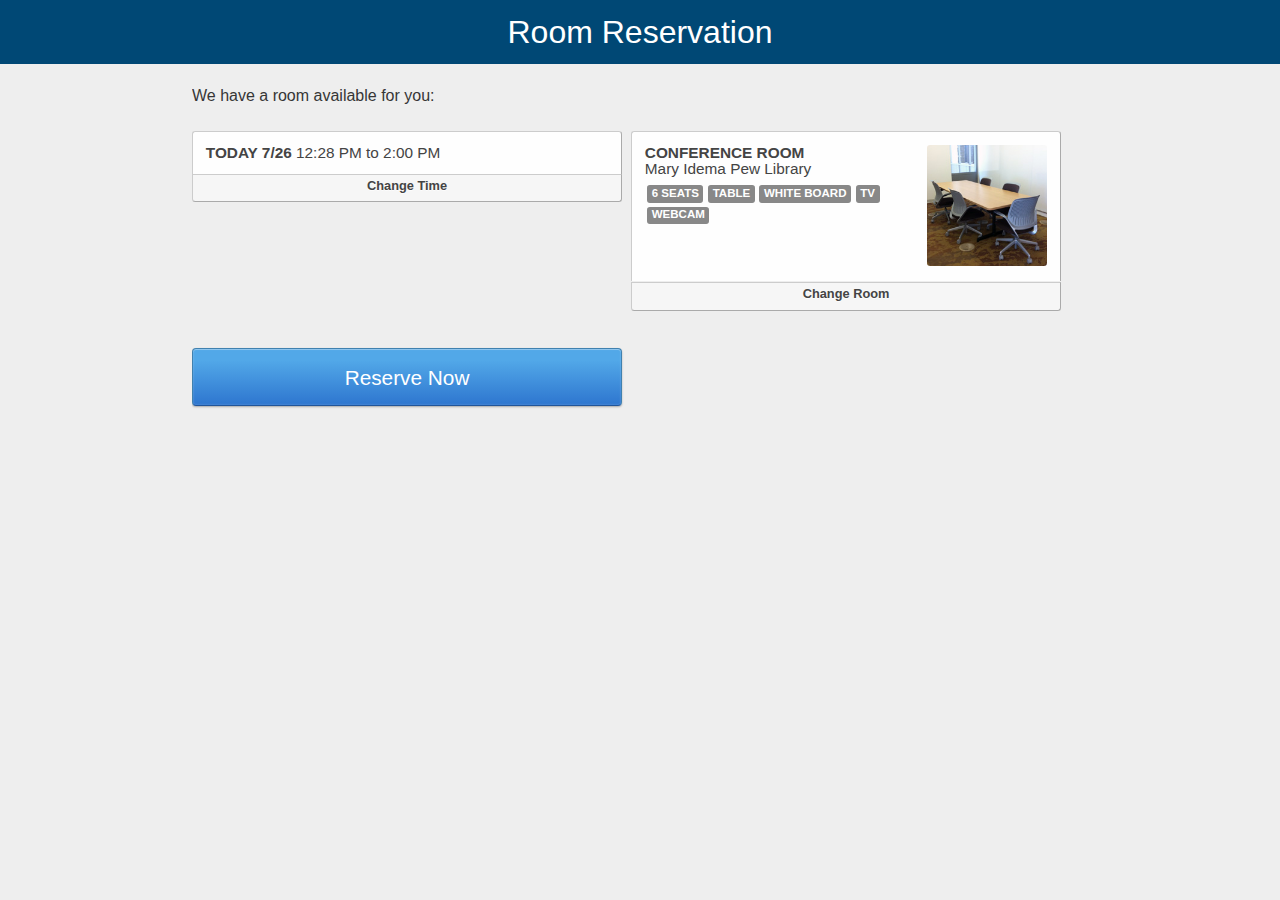
<file: index.html>
<!DOCTYPE html>
<html lang="en">

<head>

	<title>GVSU Room Reservation</title>

	<link rel="stylesheet" type="text/css" href="resources/css/reset.css"/>
	<link rel="stylesheet" type="text/css" href="resources/css/libui.css"/>
	<link rel="stylesheet" type="text/css" href="http://gvsu.edu/cms3/assets/741ECAAE-BD54-A816-71DAF591D1D7955C/libui.css" />
	<link rel="stylesheet" type="text/css" href="resources/css/styles.css"/>

	<meta name="viewport" content="width=device-width, initial-scale=1">

</head>


<body>

	<div class="header-wrapper">
		<a href="index.html" class="title"><h3>Room Reservation</h3></a>
	</div>


	<div class="wrapper">

	<div class="line">

		<div class = "left span2 space">

			<span id="memo">We have a room available for you:</span>

		</div>

	</div>


	<div class="line">

		<div class = "left span2 block-item">

			<a class="space" href="when.html" alt="Find a Room" id="when">

				<div class="item-top">

					<!--<span class="where-title">Today</span>-->
					<span class="where-text" id="miniclock"> 2:00 PM to 4:00 PM</span>

				</div>

				<div class="item-bottom-grey">

					<span>Change Time</span>

				</div>
			</a>

		</div>


		<div class = "left span2 block-item">

			<a class="space" href="buildings.html" alt="Find a Room">

				<div class="item-top">

					<div class="deets">
						<span class="where-title" id="room">Study Room</span>
						<br>
						<span class="where-text" id="building">Mary Idema Pew Library</span>
						<br>

						<!--div style="margin: .5em 0">
							<span class="room-text">Six chairs around a conference table.</span>
						</div-->

						<div id="tags">
						</div>

					</div>

					<div class="deets-img" id="image">
					</div>

				</div>


				<div class="item-bottom-grey" style="position: relative; top: -2px;">

					<span>Change Room</span>

				</div>

			</a>

		</div>

		<!--
		<div class = "left span2 space">

			<span class="micro">Not what you're looking for?: <a href="#">Search rooms available at any time</a></span>

		</div>
		-->

		<div class = "left span2">

			<input class="lib-button button space" name="post" type="button" value="Reserve Now" onclick="location.href='login.html';" />

		</div>

	</div>


</div>
</body>
<script src="http://ajax.googleapis.com/ajax/libs/jquery/1.10.1/jquery.min.js"></script>
<script type="text/javascript">


$(document).ready(function() {


	// When ready...
	window.addEventListener("load",function() {
		// Set a timeout...
		setTimeout(function(){
		// Hide the address bar!
		window.scrollTo(0, 1);
		}, 0);
	});


	function getUrlVars() {
	    var vars = {};
	    var parts = window.location.href.replace(/[?&]+([^=&]+)=([^&]*)/gi, function(m,key,value) {
	        vars[key] = value;
	    });
	    return vars;
	}


	if (typeof getUrlVars()["room"] != "undefined") {

		//alert("room defined");

		// set where variables
		var room = getUrlVars()["room"]
		var building = getUrlVars()["building"];
		var image = getUrlVars()["image"];
		var tags = getUrlVars()["tags"];

	} else {

		//alert("room undefined");

		// load default room
		var room = "Conference%20Room";
		var building = "Mary%20Idema%20Pew%20Library";
		var image = "study_room";
		var tags = "6%20seats,table,white%20board,tv,webcam";
		
	}


	// replace %20 with a space
	room = room.split('%20').join(' ');
	building = building.split('%20').join(' ');
	image = image.split('%20').join(' ');

	tags = tags.split('%20').join(' ');

	var tagList = tags.split(",");

	//alert(room +" "+ building +""+ image +""+ tags);

	$('#room').text(room);
	$('#building').text(building);

	$('#image').html("<img src='resources/img/" + image + ".jpg' alt='Room Photo' class='room-photo'/>");

	// generate tags
	var arrayLength = tagList.length;

	for (i=0; i<arrayLength; i++) {
	    $('<span class="tag"/>').text(tagList[i]).appendTo('#tags');
	}

	if (getUrlVars()["update"] == "true") {

		var date = parseInt(getUrlVars()["date"]);
	    var month = parseInt(getUrlVars()["month"]);
	    var day = parseInt(getUrlVars()["day"]);
	    var hours = parseInt(getUrlVars()["hours"]);
	    var minutes = parseInt(getUrlVars()["minutes"]);

	    $('#memo').text("Your selected room:");
	    
	} else {

		var time = new Date();
	    var date = time.getUTCDate();
	    var month = parseInt(time.getMonth() + 1);
	    var day = time.getDay();
	    var hours = time.getHours();
	    var minutes = time.getMinutes();

	}

    $('#when').attr("href","when.html?room=" + room + "&building=" + building + "&tags=" + tags + "&image=" + image + "&date=" + date + "&month=" + month + "&day=" + day + "&hours=" + hours + "&minutes=" + minutes);


    var cancel = hours + 2;
    if (cancel > 12) {
    	cancel = cancel - 12;
    	var cancelampm = "PM";
    } else {
    	var cancelampm = "AM"
    }

    minutes=((minutes < 10) ? "0" : "") + minutes;
    ampm = (hours >= 12) ? "PM" : "AM";
    hours=(hours > 12) ? hours-12 : hours;
    hours=(hours == 0) ? 12 : hours;


    //if ((minutes > 30) && (minutes < 50)) {
    //	var cancelMin = "30";
    //} else {
    	var cancelMin = "00";
    //}


    var todayTime = new Date();
    var todayDay = todayTime.getDay();
    var todayDate = todayTime.getUTCDate();

    var dayText = "day";

    if (day > 7) {
    	day = day - 7;
    }

    if (day == todayDay && date == todayDate) {
    	dayText = "Today";
    } else if (day == 1) {
    	dayText = "Mon";
    } else if (day == 2) {
    	dayText = "Tue";
    } else if (day == 3) {
    	dayText = "Wed";
    } else if (day == 4) {
    	dayText = "Thu";
    } else if (day == 5) {
    	dayText = "Fri";
    } else if (day == 6) {
    	dayText = "Sat";
    } else if (day == 7) {
    	dayText = "Sun";
    }

    var clock = "<span class='where-title' style='font-size: 1em;'>" + dayText + " " + month + "/" + date + "</span> " + hours + ":" + minutes + " " + ampm + " to " + cancel + ":" + cancelMin + " " + cancelampm;

    if(clock != document.getElementById('miniclock').innerHTML) document.getElementById('miniclock').innerHTML = clock;

});



</script>


</html>
</file>
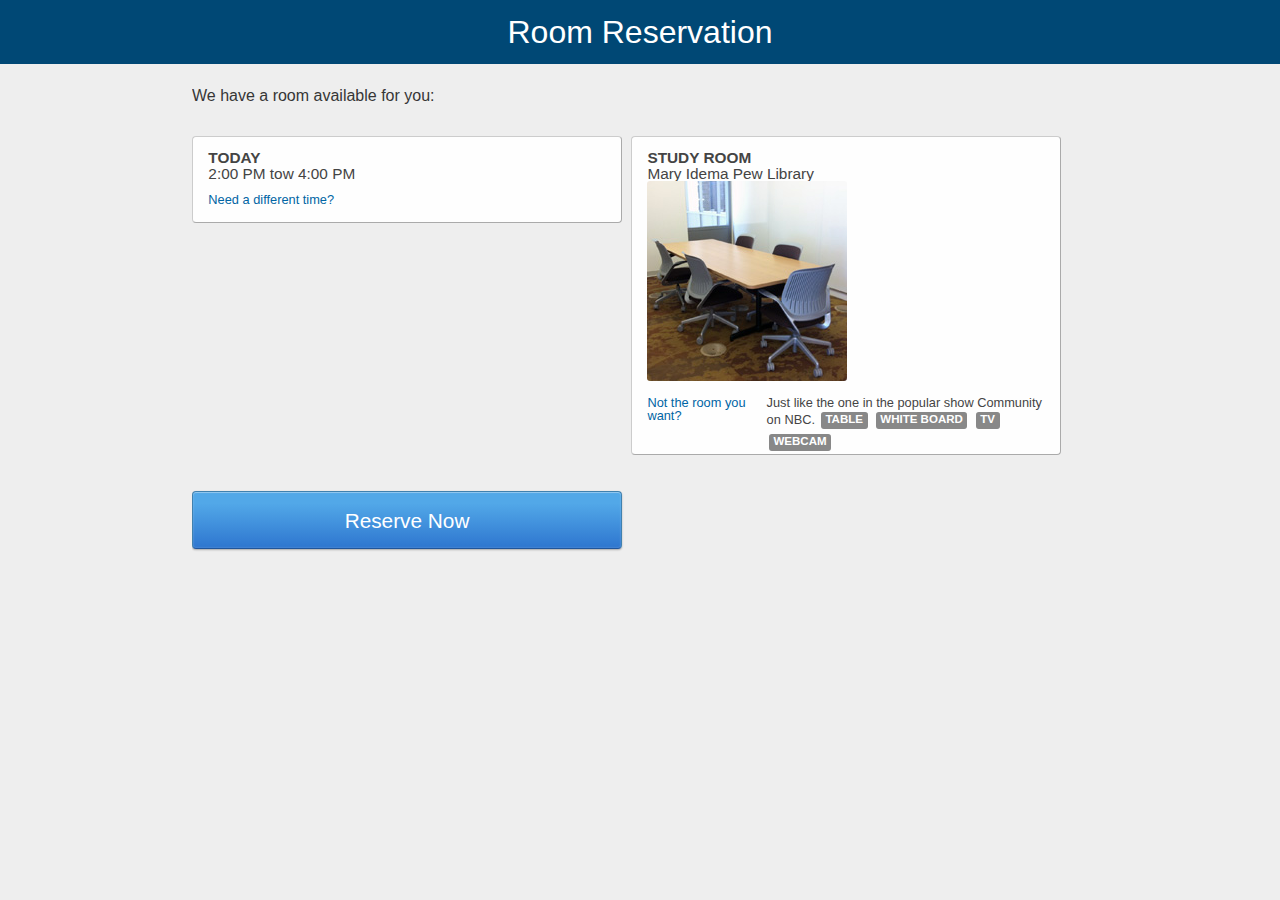
<file: alt.html>
<!DOCTYPE html>
<html lang="en">

<head>

	<title>GVSU Room Reservation</title>

	<link rel="stylesheet" type="text/css" href="resources/css/reset.css"/>
	<link rel="stylesheet" type="text/css" href="resources/css/libui.css"/>
	<link rel="stylesheet" type="text/css" href="http://gvsu.edu/cms3/assets/741ECAAE-BD54-A816-71DAF591D1D7955C/libui.css" />
	<link rel="stylesheet" type="text/css" href="resources/css/styles.css"/>

	<meta name="viewport" content="width=device-width, initial-scale=1">

</head>


<body>

	<div class="header-wrapper">
		<a href="index.html" class="title"><h3>Room Reservation</h3></a>
	</div>


	<div class="wrapper">


	<div class="line">

		<div class = "left span2 space">

			<span>We have a room available for you:</span>

		</div>

	</div>


	<div class="line">

		<div class = "left span2">

			<a class="box-grey space item-hover" href="when.html" alt="Find a Room">

				<div class="block">

					<span class="where-title">Today</span>
					<br>
					<span class="where-text">2:00 PM tow 4:00 PM</span>

					<div class="micro-blue">
						<span>Need a different time?</span>
					</div>

				</div>

			</a>

		</div>


		<div class = "left span2">

			<a class="box-grey space item-hover" href="buildings.html" alt="Find a Room">

				<div class="block">

					<div class="room-block">

						<span class="where-title">Study Room</span>
						<br>
						<span class="where-text">Mary Idema Pew Library</span>
						<br>


						<img src="resources/img/study_room.jpg" alt="Room Photo" class="room-photo"/>

						<div class="room-details">
							<span class="room-text">Just like the one in the popular show Community on NBC.</span>

							<span class = "tag">Table</span>
							<span class = "tag">White Board</span>
							<span class = "tag">TV</span>
							<span class = "tag">Webcam</span>


						</div>

					</div>

					<div class="micro-blue">
						<span>Not the room you want?</span>

					</div>

				</div>

			</a>

		</div>


		<div class = "left span2">

			<input class="lib-button button space" name="post" type="submit" value="Reserve Now" />

		</div>

	</div>


</div>
</body>

 <script type="text/javascript">

// When ready...
    window.addEventListener("load",function() {
      // Set a timeout...
      setTimeout(function(){
        // Hide the address bar!
        window.scrollTo(0, 1);
      }, 0);
    });

</script>


</html>
</file>
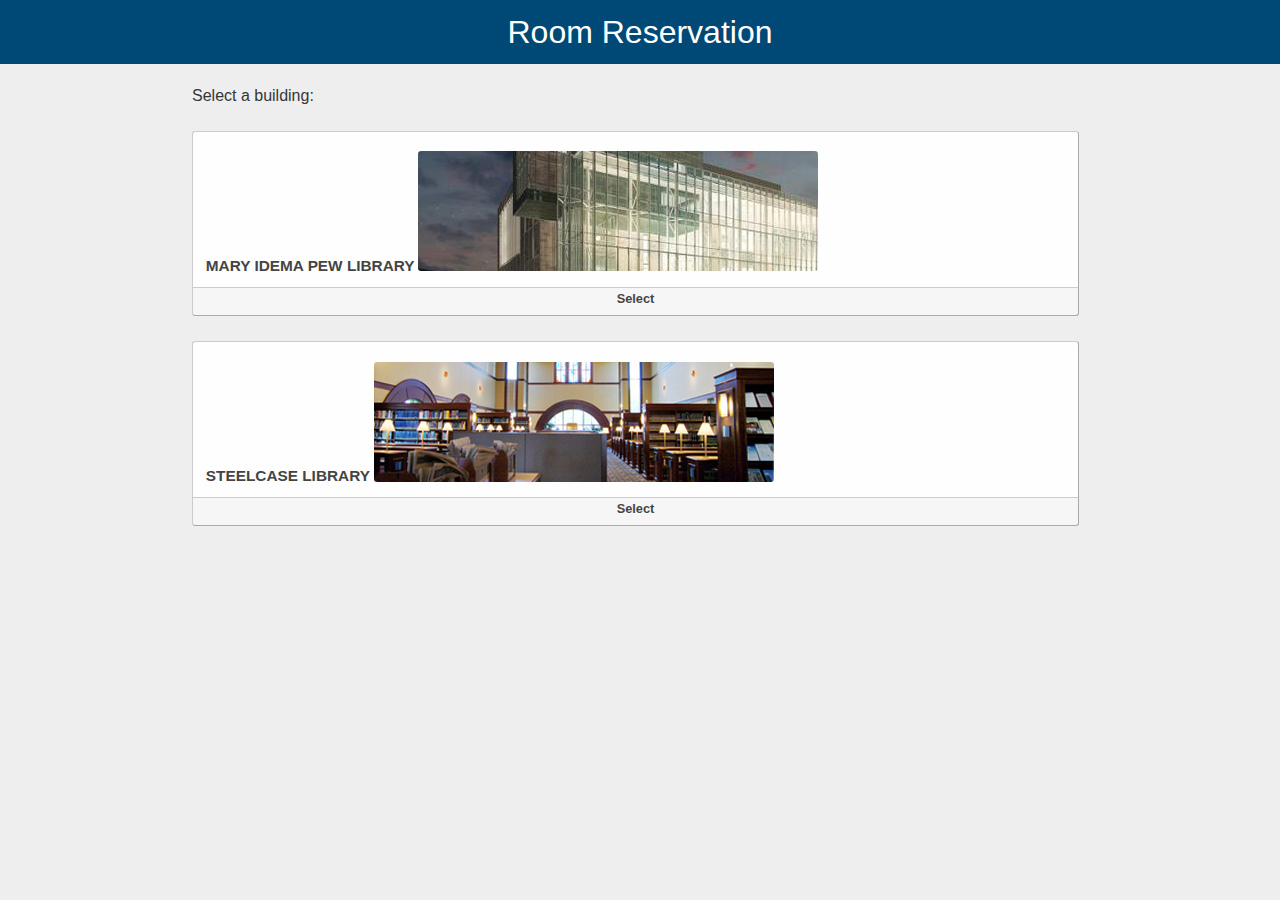
<file: buildings.html>
<!DOCTYPE html>
<html lang="en">

<head>

	<title>GVSU Room Reservation</title>

	<link rel="stylesheet" type="text/css" href="resources/css/reset.css"/>
	<link rel="stylesheet" type="text/css" href="resources/css/libui.css"/>

	<link rel="stylesheet" type="text/css" href="http://gvsu.edu/cms3/assets/741ECAAE-BD54-A816-71DAF591D1D7955C/libui.css" />
	<link rel="stylesheet" type="text/css" href="resources/css/styles.css"/>

	<meta name="viewport" content="width=device-width, initial-scale=1">

</head>


<body>

	<div class="header-wrapper">
		<a href="index.html" class="title"><h3>Room Reservation</h3></a>
	</div>


<div class="wrapper">

	<div class="line">

		<div class = "left span2 space">

			<span>Select a building:</span>

		</div>

	</div>

	<div class="line">

		<div class="left span2 building">

			<a href="rooms.html">

				<div class = "item-top">

					<label class="building-title">Mary Idema Pew Library</label>

					<img class="building-image smooth-edges" src="resources/img/maryi.jpg" alt="Mary Idema Pew Library"/>

				</div>

				<div class="item-bottom-grey">

					<span>Select</span>

				</div>

			</a>

		</div>


		<div class="left span2 building"> 

			<a href="index.html?room=Study%20Room&building=Steelcase%20Library&tags=8%20seats,white%20board,table&image=steelcase_room">

				<div class = "item-top">

					<label class="building-title">Steelcase Library</label>

					<img class = "building-image smooth-edges" src="resources/img/steelcase.jpg" alt="Mary Idema Pew Library"/>

				</div>

				<div class="item-bottom-grey">

					<span>Select</span>

				</div>

			</a>

		</div>

		<!--
		<div class = "left span2 item box-grey">

			<label>Kirkhof Center</label>
			
			<div class="image">
				<a href="rooms.html">
				<img class = "building" src="resources/img/kc.jpg" alt="Kirkhof Center"/>
				</a>
			</div>

		</div>

		<div class = "left span2 item box-grey">

			<label>Mackinaw Hall</label>
			
			<div class="image">
				<a href="rooms.html">
				<img class = "building"src="resources/img/mackinaw.jpg" alt="Mackinaw Hall"/>
				</a>
			</div>

		</div>
		-->

		</div>

</div>
</body>

<script type="text/javascript">

	// When ready...
    window.addEventListener("load",function() {
      // Set a timeout...
      setTimeout(function(){
        // Hide the address bar!
        window.scrollTo(0, 1);
      }, 0);
    });

</script>

</html>
</file>
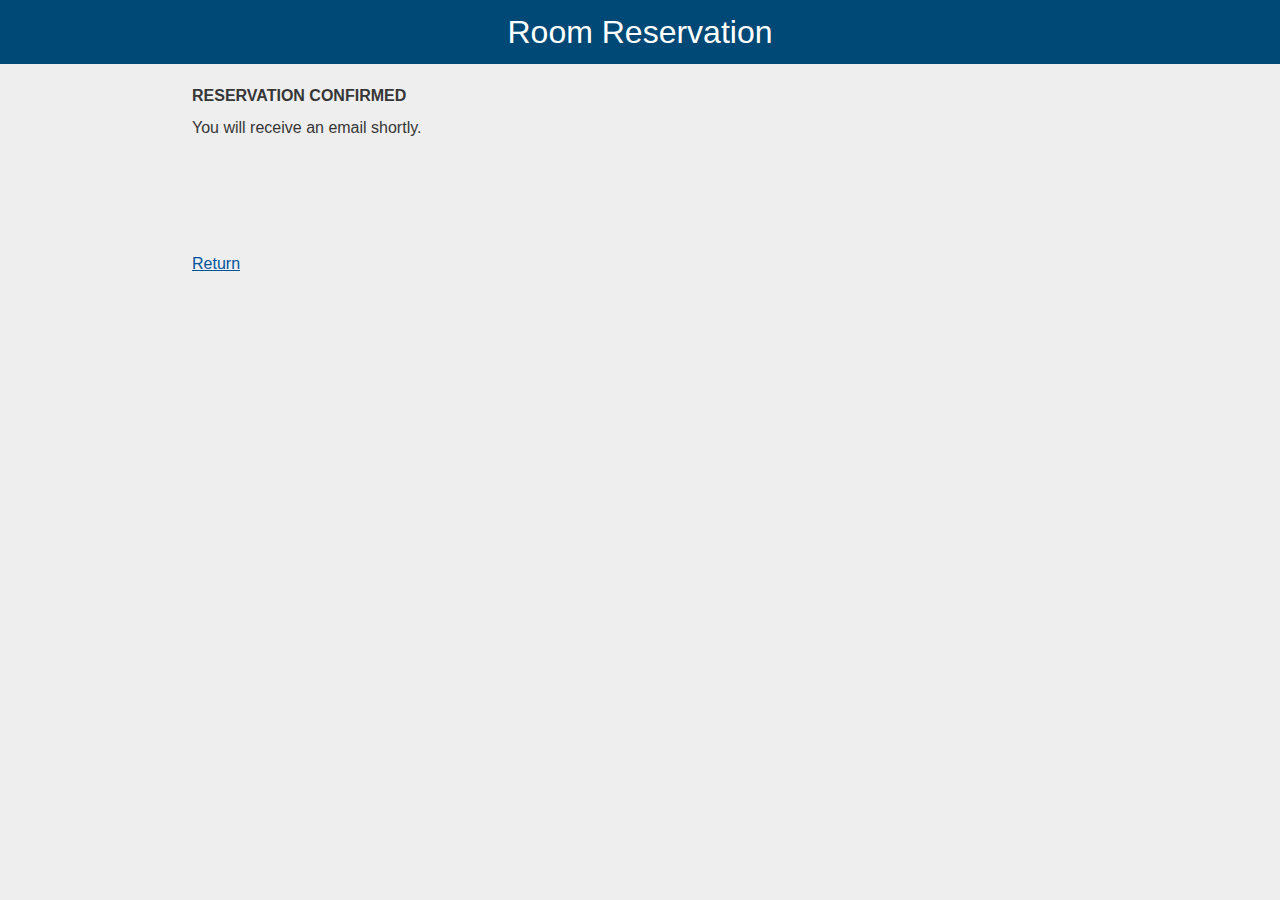
<file: confirm.html>
<!DOCTYPE html>
<html lang="en">

<head>

	<title>GVSU Room Reservation</title>

	<link rel="stylesheet" type="text/css" href="resources/css/reset.css"/>
	<link rel="stylesheet" type="text/css" href="resources/css/libui.css"/>
	<link rel="stylesheet" type="text/css" href="http://gvsu.edu/cms3/assets/741ECAAE-BD54-A816-71DAF591D1D7955C/libui.css" />
	<link rel="stylesheet" type="text/css" href="resources/css/styles.css"/>

	<meta name="viewport" content="width=device-width, initial-scale=1">

</head>


<body>

	<div class="header-wrapper">

		<a href="index.html" class="title"><h3>Room Reservation</h3></a>

	</div>


	<div class="wrapper">

		<div class="line">

			<div class = "left span2 space">

				<span class="where-title" style="font-size: 1em;">Reservation Confirmed</span>

				<br>
				<br>

				<span>You will receive an email shortly.</span>

				<br>
				<br>
				<br>
				<br>
				<br>
				<br>
				<br>
				<br>

				<div class = "left span2">

					<a href="enter.html" class="" style="text-align: center">Return</a>

				</div>

			</div>

		</div>

	</div>


</body>


</html>
</file>
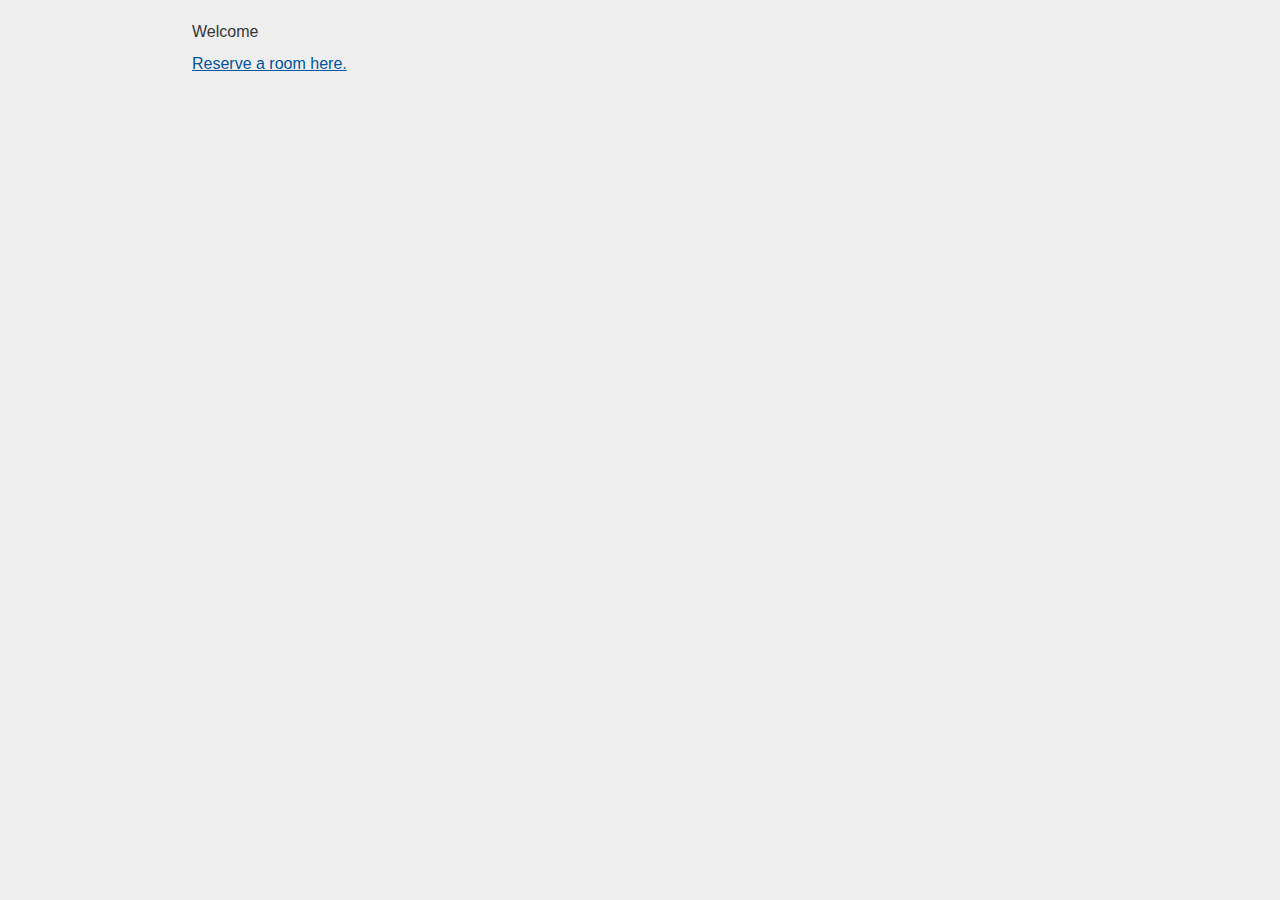
<file: enter.html>
<!DOCTYPE html>
<html lang="en">

<head>

	<title>GVSU Room Reservation</title>

	<link rel="stylesheet" type="text/css" href="resources/css/reset.css"/>
	<link rel="stylesheet" type="text/css" href="resources/css/libui.css"/>
	<link rel="stylesheet" type="text/css" href="http://gvsu.edu/cms3/assets/741ECAAE-BD54-A816-71DAF591D1D7955C/libui.css" />
	<link rel="stylesheet" type="text/css" href="resources/css/styles.css"/>

	<meta name="viewport" content="width=device-width, initial-scale=1">

</head>


<body>


	<div class="wrapper">

		<div class="line">

			<div class = "left span2 space">

				<span>Welcome</span>

				<br>
				<br>

				<a href="index.html">
				Reserve a room here.

				</a>

			</div>

		</div>

	</div>


</body>


</html>
</file>
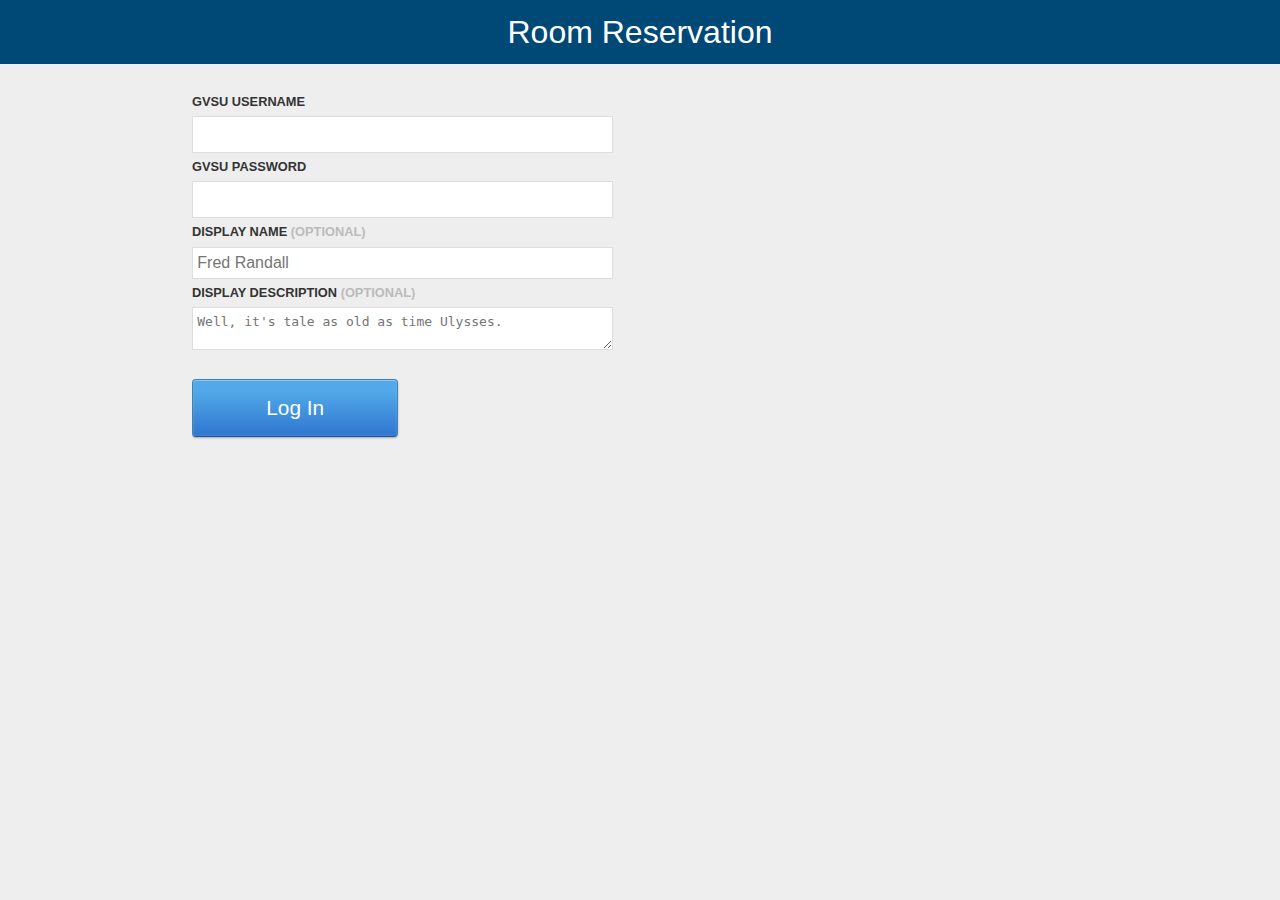
<file: login.html>
<!DOCTYPE html>
<html lang="en">

<head>

	<title>GVSU Room Reservation</title>

	<link rel="stylesheet" type="text/css" href="resources/css/reset.css"/>
	<link rel="stylesheet" type="text/css" href="resources/css/libui.css"/>
	<link rel="stylesheet" type="text/css" href="http://gvsu.edu/cms3/assets/741ECAAE-BD54-A816-71DAF591D1D7955C/libui.css" />
	<link rel="stylesheet" type="text/css" href="resources/css/styles.css"/>

	<meta name="viewport" content="width=device-width, initial-scale=1">

</head>


<body>

	<div class="header-wrapper">
		<a href="index.html" class="title"><h3>Room Reservation</h3></a>
	</div>


	<div class="wrapper">

		<div class="line">

			<div class = "left span2 space">


				<div class="lib-form">
					<form action="" method="post" name="my-form">
						<label>GVSU username</label>
						<input name="hidden-field" type="text" value="" />
						<label>GVSU password</label>
						<input name="hidden-field" type="text" value="" />

						<label>Display Name<span style="color: #BBBBBB"> (optional)</span></label>
						<input name="hidden-field" type="text" style="font-size: 1em;" placeholder="Fred Randall"/>
						<label>Display Description <span style="color: #BBBBBB">(optional)</span></label>
						<textarea name="hidden-field" type="text" style="font-size: 1em;" placeholder="Well, it's tale as old as time Ulysses."></textarea>
					</form>
				</div>

				<div class = "left span2">

					<a href="confirm.html" class="lib-button button space" style="text-align: center">Log In</a>

				</div>

			</div>

		</div>

	</div>


</body>


</html>
</file>
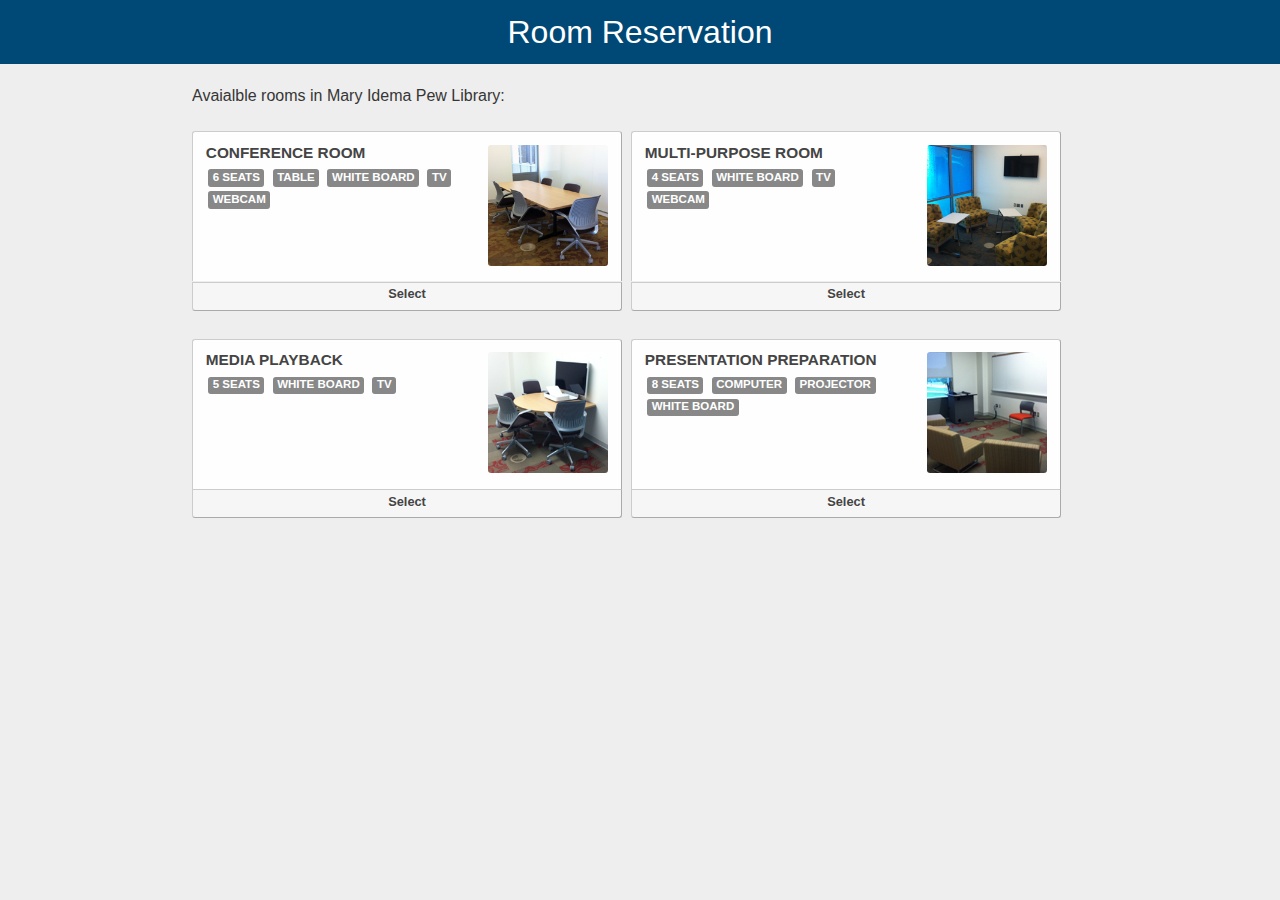
<file: rooms.html>
<!DOCTYPE html>
<html lang="en">

<head>

	<title>GVSU Room Reservation</title>

	<link rel="stylesheet" type="text/css" href="resources/css/reset.css"/>
	<link rel="stylesheet" type="text/css" href="resources/css/libui.css"/>

	<link rel="stylesheet" type="text/css" href="http://gvsu.edu/cms3/assets/741ECAAE-BD54-A816-71DAF591D1D7955C/libui.css" />
	<link rel="stylesheet" type="text/css" href="resources/css/styles.css"/>

	<meta name="viewport" content="width=device-width, initial-scale=1">

</head>


<body>

	<div class="header-wrapper">
		<a href="index.html" class="title"><h3>Room Reservation</h3></a>
	</div>


<div class="wrapper">

	<div class="line">

		<div class = "left span2 space">

			<span>Avaialble rooms in Mary Idema Pew Library:</span>

		</div>

	</div>


	<div class="line">

		<div class = "left span2 block-item">

			<a href="index.html?room=Conference%20Room&building=Mary%20Idema%20Pew%20Library&tags=6%20seats,table,white%20board,tv,webcam&image=study_room" alt="Study Room">

				<div class="item-top">

					<div class="deets">
						<span class="where-title">Conference Room</span>
						<br>

						<div id="tags">
							<span class = "tag">6 Seats</span>
							<span class = "tag">Table</span>
							<span class = "tag">White Board</span>
							<span class = "tag">TV</span>
							<span class = "tag">Webcam</span>
						</div>

					</div>

					<div class="deets-img">

						<img src="resources/img/study_room.jpg" alt="Conference Photo" class="room-photo"/>

					</div>

				</div>


				<div class="item-bottom-grey" style="position: relative; top: -2px;">

					<span>Select</span>

				</div>

			</a>

		</div>


		<div class = "left span2 block-item">

			<a href="index.html?room=Multi-Purpose%20Room&building=Mary%20Idema%20Pew%20Library&tags=4%20seats,white%20board,tv,webcam&image=multi_purpose" alt="Multi-Purpose Room">

				<div class="item-top">

					<div class="deets">
						<span class="where-title">Multi-Purpose Room</span>
						<br>

						<div id="tags">
							<span class = "tag">4 Seats</span>
							<span class = "tag">White Board</span>
							<span class = "tag">TV</span>
							<span class = "tag">Webcam</span>
						</div>

					</div>

					<div class="deets-img">

						<img src="resources/img/multi_purpose.jpg" alt="Multi-Purpose Room" class="room-photo"/>

					</div>

				</div>


				<div class="item-bottom-grey" style="position: relative; top: -2px;">

					<span>Select</span>

				</div>

			</a>

		</div>


		<div class = "left span2 block-item">

			<a href="index.html?room=Media%20Playback&building=Mary%20Idema%20Pew%20Library&tags=5%20seats,white%20board,tv&image=media_playback" alt="Media Playback">

				<div class="item-top">

					<div class="deets">
						<span class="where-title">Media Playback</span>
						<br>

						<div id="tags">
							<span class = "tag">5 Seats</span>
							<span class = "tag">White Board</span>
							<span class = "tag">TV</span>
						</div>

					</div>

					<div class="deets-img">

						<img src="resources/img/media_playback.jpg" alt="Media Playback" class="room-photo"/>

					</div>

				</div>


				<div class="item-bottom-grey" style="position: relative; top: -2px;">

					<span>Select</span>

				</div>

			</a>

		</div>


		<div class = "left span2 block-item">

			<a href="index.html?room=Presentation%20Preparation&building=Mary%20Idema%20Pew%20Library&tags=8%20seats,computer,projector,white%20board&image=pres_prep" alt="Presentation Preparation">

				<div class="item-top">

					<div class="deets">
						<span class="where-title">Presentation Preparation</span>
						<br>

						<div id="tags">
							<span class = "tag">8 Seats</span>
							<span class = "tag">Computer</span>
							<span class = "tag">Projector</span>
							<span class = "tag">White Board</span>
						</div>

					</div>

					<div class="deets-img">

						<img src="resources/img/pres_prep.jpg" alt="Presentation Preparation" class="room-photo"/>

					</div>

				</div>


				<div class="item-bottom-grey" style="position: relative; top: -2px;">

					<span>Select</span>

				</div>

			</a>

		</div>


	</div>


</div>
</body>


<script type="text/javascript">

	// When ready...
    window.addEventListener("load",function() {
      // Set a timeout...
      setTimeout(function(){
        // Hide the address bar!
        window.scrollTo(0, 1);
      }, 0);
    });

</script>


</html>
</file>
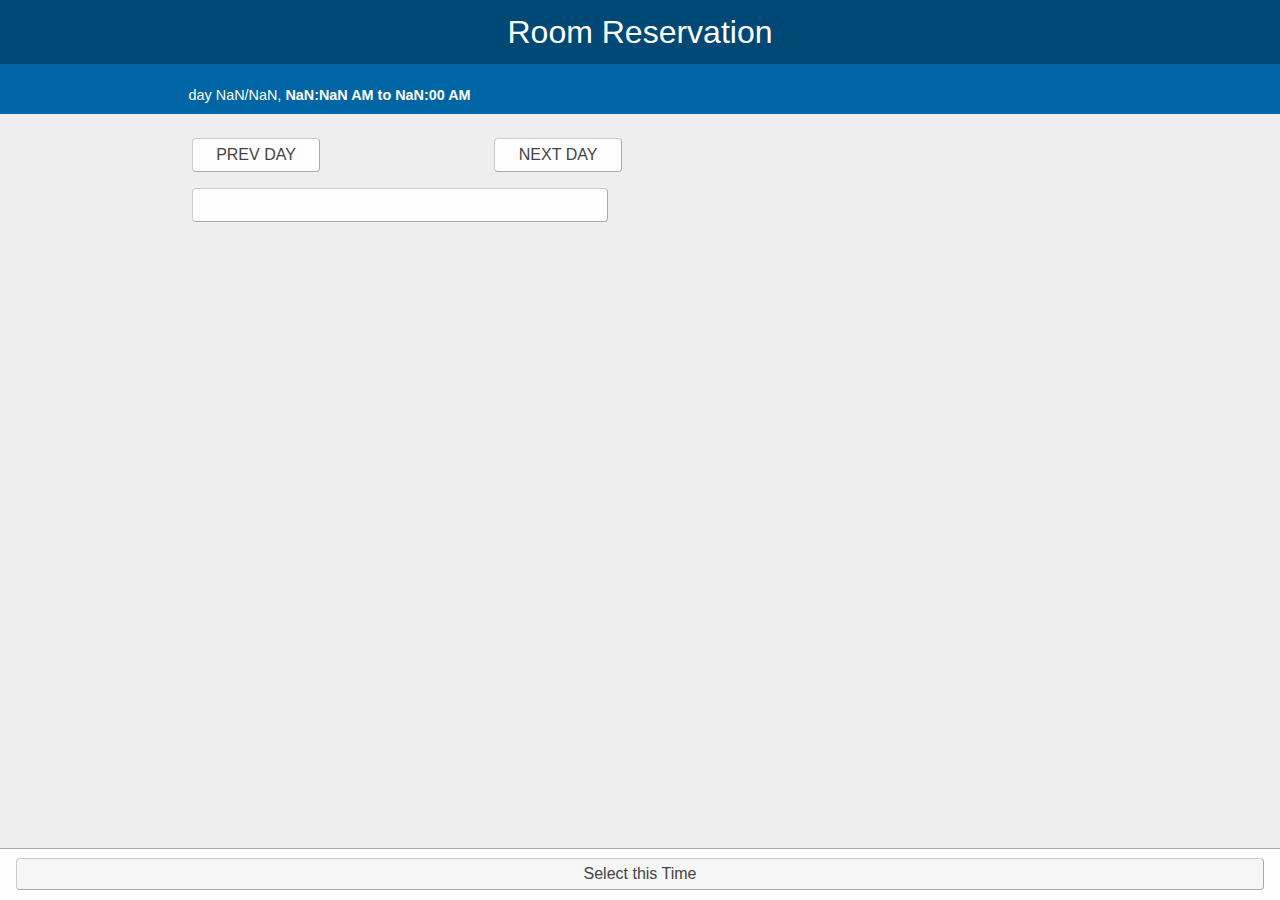
<file: when.html>
<!DOCTYPE html>
<html lang="en">

<head>

	<title>GVSU Room Reservation</title>

	<link rel="stylesheet" type="text/css" href="resources/css/reset.css"/>
	<link rel="stylesheet" type="text/css" href="resources/css/libui.css"/>

	<link rel="stylesheet" type="text/css" href="http://gvsu.edu/cms3/assets/741ECAAE-BD54-A816-71DAF591D1D7955C/libui.css" />
	<link rel="stylesheet" type="text/css" href="resources/css/styles.css"/>

	<meta name="viewport" content="width=device-width, initial-scale=1">

</head>


<body>

	<div class="header-wrapper">
		<a href="index.html" class="title"><h3>Room Reservation</h3></a>
	</div>


	<div class="line info">

		<div class = "sticky">

			<div class = "left span2" style="padding-bottom: .5em; text-align: center; padding-top: .5em">

				<span style="font-size: 1.2em;" id="room"></span>

			</div>

			<div class = "left span2 fit" style="padding-bottom: .5em; text-align: center;">

				<!--<span class = "arrow" style="float: left">&#8592;</span>-->
				<span style="font-size: 1.2em;" id="when"></span>

				<!--<a href="#" class="next-arrow" id="nextDay">&#8594;</a>-->

			</div>

		</div>

	</div>


	<div class="wrapper" style="padding-bottom: 1.2em;">


	<div class="line">

		<div class = "span2 space">

			<a href="#" class="prev-day day-button" id="prevDay">PREV DAY</a>

			<a href="#" class="next-day day-button" id="nextDay">NEXT DAY</a>

		</div>

	</div>


	<div id = "here_table" class = "left span2 box-grey when" style="padding-top: 1em; margin-top: 1em;">
	</div>


	</div>


	<div class="footer" id="footer">

		<a href="index.html" id="selectTime" class="footer-button">Select this Time</a>

	</div>



</div>

</body>

<script src="http://ajax.googleapis.com/ajax/libs/jquery/1.10.1/jquery.min.js"></script>
<script type="text/javascript">


$(document).ready(function() {


	function hideURLbar() {

		// When ready...
		window.addEventListener("load",function() {
			// Set a timeout...
			setTimeout(function(){
			// Hide the address bar!
			window.scrollTo(0, 1);
			}, 0);
		});

	}


	function getUrlVars() {
	    var vars = {};
	    var parts = window.location.href.replace(/[?&]+([^=&]+)=([^&]*)/gi, function(m,key,value) {
	        vars[key] = value;
	    });
	    return vars;
	}

	   
    var date = parseInt(getUrlVars()["date"]);
    var month = parseInt(getUrlVars()["month"]);
    var day = parseInt(getUrlVars()["day"]);
    var hours = parseInt(getUrlVars()["hours"]);
    var minutes = parseInt(getUrlVars()["minutes"]);

    // calculate military time
    var nowTime = hours * 100 + minutes

    var nowHours = hours;

    //alert("hours: " + hours + ", minutes: " + minutes + ", " + "nowTime: " + nowTime);

    var cancel = hours + 2;

    if (cancel > 12) {
    	cancel = cancel - 12;
    	var cancelampm = "PM";
    } else {
    	var cancelampm = "AM"
    }

    minutes=((minutes < 10) ? "0" : "") + minutes;
    ampm = (hours >= 12) ? "PM" : "AM";
    hours=(hours > 12) ? hours-12 : hours;
    hours=(hours == 0) ? 12 : hours;


    var todayTime = new Date();
    var todayDay = todayTime.getDay();
    var todayDate = todayTime.getUTCDate();

    var dayText = "day";

    //alert ("month: " + month + ", todayDate: " + todayDate);


    if (day > 7) {
    	day = day - 7;
    }

    if (day == todayDay && date == todayDate) {
    	dayText = "Today";
    } else if (day == 1) {
    	dayText = "Mon";
    } else if (day == 2) {
    	dayText = "Tue";
    } else if (day == 3) {
    	dayText = "Wed";
    } else if (day == 4) {
    	dayText = "Thu";
    } else if (day == 5) {
    	dayText = "Fri";
    } else if (day == 6) {
    	dayText = "Sat";
    } else if (day == 7) {
    	dayText = "Sun";
    }

    var nowDayText = dayText;
	

   	var cancelMin = "00";

    var clock = dayText + " " + month + "/" + date + ", <b>" + hours + ":" + minutes + " " + ampm + " to " + cancel + ":" + cancelMin + " " + cancelampm + "</b>";


    if(clock != document.getElementById('when').innerHTML) document.getElementById('when').innerHTML = clock;

    var openTime = 800;
    var closeTime = 2600;

    var lengthOpen = closeTime - openTime;
    var remOpenTime =  closeTime - nowTime;

    var table = $('<table border="0" style="width: 100%;"></table>');


    var rowTime = nowTime;

    // if it's a next day, load row times from opening time
    if (getUrlVars()["update"] == "true") { 

    	var rowTime = openTime;

    }



    var rowTime = Math.round(rowTime/100);
    var rowHours = rowTime;
    var rowTime = rowTime * 100;

    //alert("nowTime: " + nowTime + ", rowTime: " + rowTime + ", rowHours: " + rowHours + ", openTime: " + openTime + ", closeTime: " + closeTime);

    var i = 0;

	while (rowTime < closeTime ) {

	    var row = $('<tr></tr>');
	    var rowAMPM = (rowTime >= 1200) ? "PM" : "AM";

	    if (rowTime >= 2400) {
	    	rowAMPM = "AM";
	    }

	    rowHours=(rowHours > 12) ? rowHours-12 : rowHours;
	    rowHours=(rowHours == 0) ? 12 : rowHours;


	   	var tdTime = $("<td>" + rowHours + ":00 " + rowAMPM + "</td>");
	   	var tdButton = $("<td><a id='" + rowTime + "'class='button-time open'>Open</a></td>");

	   	
	   	if ((i==0 || i==1) && (getUrlVars()["update"] != "true")) {
	   		tdButton = $("<td><a id='" + rowTime + "'class='button-time taken'>Selected</a></td>");
	   	}


	   	if (rowTime == nowTime || rowTime == nowTime + 100) {

	   		//alert("rowTime: " + rowTime);

	   		tdButton = $("<td><a id='" + rowTime + "'class='button-time taken'>Selected</a></td>");
	   	} else if (rowTime == 1200 || rowTime == 1300 || rowTime == 1900 || rowTime == 2000) {
	   		tdButton = $("<td class='micro not-availalble'>Room Not Available</td>");
	   	}


	    row.append(tdTime);
	    row.append(tdButton);
	    table.append(row);

	    rowTime = rowTime + 100;
	    rowHours = rowHours + 1;

	    i++;

	}

	$('#here_table').append(table);


	var nextDate = date + 1;
	var nextDay = day + 1;

	if (nextDay > 7) {
		nextDay = nextDay - 7;
	}


	var room = getUrlVars()["room"]
	var building = getUrlVars()["building"];
	var image = getUrlVars()["image"];
	var tags = getUrlVars()["tags"];



	function setContents() {

		// set where variables
		var room = getUrlVars()["room"]
		var building = getUrlVars()["building"];

		// replace %20 with a space
		room = room.split('%20').join(' ');
		building = building.split('%20').join(' ');

		$('#room').text(room  + ", " + building);

	}


	hideURLbar();
	setContents();


	var idTime = 0;
	var idCancelTime = 0;
	var newTime = 0;
	var newCancel = 0;
	var newampm = "am/pm";
	var newCancelampm = "am/pm";


	$(".button-time").click(function() {


		if ($(".taken").length > 1) {

			$(".taken").text("Open").addClass("open").removeClass("taken");

			idTime = $(this).attr('id');
	    	newTime = Math.round(idTime/100);
	    	newampm = (newTime >= 12) ? "PM" : "AM";

	    	if (newTime > 24) {
			    newTime = newTime - 24;
			    newampm = "AM";
			} else if (newTime > 12) {
	    		newTime = newTime - 12;
	    	}

	    	newCancel = Math.round(idTime/100) + 1;
	    	newCancelampm = (newCancel >= 12) ? "PM" : "AM";

	    	if (newCancel > 24) {
			    newCancel = newCancel - 24;
			    newCancelampm = "AM";
			} else if (newCancel > 12) {
	    		newCancel = newCancel - 12;
	    	}

	    	//alert(newTime + ":00 " + newampm);

		} else {

			idCancelTime = $(this).attr('id');
	    	newCancel = Math.round(idCancelTime/100) + 1;
	    	
	    	//alert("newCancel: " + newCancel);

	    	newCancelampm = (newCancel >= 12) ? "PM" : "AM";

	    	if (newCancel > 24) {
			    newCancel = newCancel - 24;
			    newCancelampm = "AM";
			} else if (newCancel > 12) {
	    		newCancel = newCancel - 12;
	    	}

	    	//alert("newCancel: " + newCancel + ":00 " + newCancelampm);
		}

		// update select this time button
		$("#footer").html("<a href='index.html' id='selectTime' class='footer-button'>Select " + newTime + ":00 " + newampm + " to " + newCancel + ":00 " + newCancelampm + "</a>");

		// Select this time button href updated
		$('#selectTime').attr("href", "index.html?room=" + room + "&building=" + building + "&tags=" + tags + "&image=" + image + "&date=" + date + "&month=" + month + "&day=" + day + "&hours=" + Math.round(idTime/100) + "&minutes=00&update=true");

		// update next day button
		$('#nextDay').attr("href", "when.html?room=" + room + "&building=" + building + "&tags=" + tags + "&image=" + image + "&date=" + (parseInt(date)) + "&month=" + month + "&day=" + (parseInt(day) + 1) + "&hours=" + Math.round(idTime/100) + "&minutes=00&update=true");


		// This would make the button blue when clicked
		//$('#selectTime').addClass("footer-button-blue").removeClass("footer-button");


	    var clock = nowDayText + " " + month + "/" + date + ", <b>" + newTime + ":00 " + newampm + " to " + newCancel + ":00" + newCancelampm + "</b>";

	   	 if(clock != document.getElementById('when').innerHTML) document.getElementById('when').innerHTML = clock;


		$(this).text("Selected").addClass("taken").removeClass("open");

	});

	//alert(nowHours);


	// update next day button
	$('#nextDay').attr("href", "when.html?room=" + room + "&building=" + building + "&tags=" + tags + "&image=" + image + "&date=" + (parseInt(date) + 1) + "&month=" + month + "&day=" + (parseInt(day) + 1) + "&hours=" + nowHours + "&minutes=00&update=true");

	// update prev day button
	$('#prevDay').attr("href", "when.html?room=" + room + "&building=" + building + "&tags=" + tags + "&image=" + image + "&date=" + (parseInt(date) - 1) + "&month=" + month + "&day=" + (parseInt(day) - 1) + "&hours=" + nowHours + "&minutes=00&update=true");


		var tempDay = day;


		day = day + 1;

	    if (day > 7) {
	    	day = day - 7;
	    }

	    if (day == 1) {
	    	dayText = "Mon";
	    } else if (day == 2) {
	    	dayText = "Tue";
	    } else if (day == 3) {
	    	dayText = "Wed";
	    } else if (day == 4) {
	    	dayText = "Thu";
	    } else if (day == 5) {
	    	dayText = "Fri";
	    } else if (day == 6) {
	    	dayText = "Sat";
	    } else if (day == 7) {
	    	dayText = "Sun";
	    }


	$('#nextDay').text(dayText + " " + month + "/" + (parseInt(date) + 1));


	if (getUrlVars()["update"] != "true") { 

		$('#prevDay').hide();

	} else {

		$('#prevDay').show();

	}

	day = day - 2;

    if (day == 1) {
    	day = 6;
    }

    if (day == 2) {
    	day = 7;
    }

    if (day == 1) {
    	dayText = "Mon";
    } else if (day == 2) {
    	dayText = "Tue";
    } else if (day == 3) {
    	dayText = "Wed";
    } else if (day == 4) {
    	dayText = "Thu";
    } else if (day == 5) {
    	dayText = "Fri";
    } else if (day == 6) {
    	dayText = "Sat";
    } else if (day == 7) {
    	dayText = "Sun";
    }

	$('#prevDay').text(dayText + " " + month + "/" + (parseInt(date) - 1));

	day = tempDay;



});

</script>


</html>
</file>
<file: resources/css/libui.css>
table {border-collapse: collapse;border-spacing: 0; }
.codeblock{ background: #464646;border: solid #121212;border-radius: .366em;color: white;padding: 1.25em;
border-width: 2px 0 2px;}
pre {white-space: pre-wrap;white-space: -moz-pre-wrap;white-space: -pre-wrap;white-space: -o-pre-wrap;word-wrap: break-word;line-height:1.5em;}
	
/* Grid styles : Based on Nicole Sullivan's OOCSS grids */

.line{overflow:hidden;*overflow:visible;*zoom:1;clear:both;}
.span1{width:99%;}
.span2,.span3,.span4,.span2of3,.span3of4{width:99%;}
.unit{padding:.5em 0;}
.left,
.right{float:none;}
/* Begin erase */
.size1of1{float:none;width:99%;}
.size1of2,.size1of4,.size3of4 {width:100%;}
.size1of3,.size2of3{width:100%;}
/* End erase */

@media screen and (min-width: 450px) {
.span4{width:49%;padding:.5em 1% .5em 0;}	
.left{float:left;}
.right{float:right;}
}

@media screen and (min-width:550px) {
.span3{width:32%;padding:.5em 1% .5em 0;}
.span2of3{width:65%;padding:.5em 1% .5em 0;}


/* Begin erase */
.size1of4,.size1of4{width:49%;}	
.size1of3{width:32%;}
.size2of3{width:65%;}
/* End erase */
}

@media screen and (min-width:900px) {

.span2{width:49%;padding:.5em 1% .5em 0;}
.span4{width:24%;}
.span3of4{width:74%;padding:.5em 1% .5em 0;}

/* Begin erase */
.size1of2{width:49%;}
.size1of4{width:24%;}
.size3of4{width:74%;}
/* End erase */
}

/* Typography styles */


p {font-size:100%;line-height:150%;}

h2,h3,h4,h5,h6 { color: #004875;margin:.8em 0;}

h2,h3{font-family: 'AlternateGothicFSNo3', Arial, sans-serif;font-size: 1.5em;font-weight: normal;margin: .3em 0; }

h3 {color: #fff;padding: .2em .5em;background-color: #004875;}

h4{font-size:110%;}

h5{font-size:105%;}

h6{font-size:105%;font-weight:bold;}

blockquote {background:#f9f9f9;border-left:.7em solid #dedede;margin:1.5em .7em;padding:.5em .7em;quotes:"\201C""\201D""\2018""\2019";}

cite{font-style:italic;display:inline-block;margin:.5em 0;}
cite:before{content:"-";}

p { margin-bottom:1em;}

strong,
b{font-weight:bold;}

em,
i{font-style:italic;}

.ftype{padding: .125em .25em;background-color: #069;-webkit-border-radius: .25em;-moz-border-radius: .25em;-o-border-radius: .25em;border-radius: .25em;color: white !important;font-size: .7em;}

/* Button styles */

.lib-button,
.lib-button-small,
.lib-button-wide {background-color: #0090D2; background: -webkit-gradient(linear, left top, left bottom, color-stop(.2, #52a8e8), color-stop(1, #2e76cf));background: -moz-linear-gradient(center top, #52a8e8 20%, #2e76cf 100%);border: 1px solid #4081af; border-bottom-color: #20559a;-webkit-border-radius: 4px; -moz-border-radius: 4px; border-radius: 4px; -webkit-box-shadow: inset 0 1px 0 rgba(255,255,255,.3), inset 0 0 2px rgba(255,255,255,.3), 0 1px 2px rgba(0,0,0,.29); -moz-box-shadow: inset 0 1px 0 rgba(255,255,255,.3), inset 0 0 2px rgba(255,255,255,.3), 0 1px 2px rgba(0,0,0,.29); box-shadow: inset 0 1px 0 rgba(255,255,255,.3), inset 0 0 2px rgba(255,255,255,.3), 0 1px 2px rgba(0,0,0,.29);color: white;display: inline-block;font-weight:normal;text-decoration:none;cursor: pointer;font-family: "HelveticaNeue", "Helvetica Neue", Helvetica, Arial, sans-serif;}

.lib-button-grey,
.lib-button-small-grey{background:#eee;background:-moz-linear-gradient(top, rgba(255, 255, 255, .2) 0%, rgba(0, 0, 0, .2) 100%);background: -webkit-gradient(linear, left top, left bottom, color-stop(0%,rgba(255, 255, 255, .2)), color-stop(100%,rgba(0, 0, 0, .2)));background: -webkit-linear-gradient(top, rgba(255, 255, 255, .2) 0%,rgba(0, 0, 0, .2) 100%);background: -o-linear-gradient(top, rgba(255, 255, 255, .2) 0%,rgba(0, 0, 0, .2) 100%);background: -ms-linear-gradient(top, rgba(255, 255, 255, .2) 0%,rgba(0, 0, 0, .2) 100%);background: linear-gradient(top, rgba(255, 255, 255, .2) 0%,rgba(0, 0, 0, .2) 100%);border: 1px solid #aaa;border-top: 1px solid #ccc;border-left: 1px solid #ccc;-moz-border-radius:.25em;-webkit-border-radius:.25em;border-radius:.25em;color: #444;display: inline-block;font-weight:bold;text-decoration:none;text-shadow: 0 1px rgba(255, 255, 255, .75);cursor: pointer;margin-bottom:1.25em;font-family: "HelveticaNeue", "Helvetica Neue", Helvetica, Arial, sans-serif;}

.lib-button,
.lib-button-grey{padding:.5em 1.4em;font-size:1.3em;line-height:1.7em;}
.lib-button-small,
.lib-button-small-grey{ padding: .333em .75em;font-size:1em;line-height:1.3125em;}
.lib-button-wide { font-size: 1.2em; line-height: 1.3125em; padding: .333em 0; text-align:center;width: 100%;}

a.lib-button,
a.lib-button-small,
a.lib-button-wide { color: #fff !important;}

/* Navigation & List Styles */

.lib-horizontal-list { margin-top:1.5em;}
.lib-horizontal-list ul {font-size:.95em;margin-bottom:1em;}
.lib-horizontal-list ul li {float:left;margin:1em 1em 0 0;padding:0 .7em 0 0;}

ul.bullet-list,
ol.number-list,
dl.def-list {color:#555;margin-bottom:1.5em;line-height:1.4em;}
ul.bullet-list{list-style-type:disc;padding-left:1.8em;}
ol.number-list {list-style-type:decimal;padding-left:1.8em;}

.ul.bullet-list li,
.ol.number-list li {margin:.5em 0;}

.def-list dt {font-weight:bold;margin-top:.8em;color:#222;}
.def-list dd {margin-bottom:.7em;border-left:.3em solid #dedede;padding-left:.5em;}

.lib-tabs {height: 2.6em;margin-top:1.5em;border-bottom: 1px solid #bbb;font-size:1em;}
.lib-tabs ul {list-style-type: none;margin: 0 0 0 1em;padding: 0;width: 100%;}
.lib-tabs ul li {display: inline;float: left;width: auto;padding:.78em 1%;margin-right: 1em;border: 1px solid #bbb;background-color: #ddd;}
.lib-tabs ul li a {color: #069;text-decoration: none !important;margin: 0;display: inline-block;width: 100%;text-align: center;}
.lib-tabs ul li.active {background-color: white;border-bottom: 1px solid white !important;}
.lib-tabs ul li:hover {background-color:#bbb;}
.lib-tabs a span { display: none; }

.lib-letter {margin-top:2em;padding:.45em;height: 2.5em;clear: left;}
.lib-letter li{display: inline;float: left;margin-right: .33333em;height: 1.66667em;text-align: center;padding: .1666667em .45em;border: 1px solid #D9D5CA;background-color:#fff;}
.lib-letter li:hover{background-color:#bbb;}
.lib-letter li a {vertical-align: middle;line-height: 1.66667em;color: #1F65A0;text-decoration: none;}

/* Tables styles */

.lib-table table {width:100%;}
.lib-table table th {text-align: left;background-color: #005088;color: white;font-size:1em;padding:.333em;}
.lib-table table tr.lib-row-headings th {background-color: #ccc;color: black;font-size: inherit;font-weight:bold;border-bottom: 1px solid #bbb;}
.lib-table tr:nth-of-type(odd) td {background: #eee;}
.lib-table tr td { border-bottom:1px solid #bbb;}
.lib-table th,
.lib-table td {padding:.5em;}

/* Form styles */

.lib-form label{font-size:.8em;margin: .6em 0;display:inline-block;color: #333;font-weight: bold;text-transform: uppercase;}
.lib-form input[type="text"],
.lib-form textarea{width:98%;border:1px solid #ddd;font-size:1.1em;padding:.4em 1%;display:block;}
.lib-form input[type="radio"],
.lib-form input[type="checkbox"]{margin-top:.7em;}

/* Simple Form Styles */

.lib-simple-form { margin: auto;background: #fff; }
form.lib-simple-form input[type="text"] {width: 98%;padding: .2em 1%;height: 1.8em;font-size: 1.2em;border: none; display: inline; }

form.lib-book-form select { width: 25%; display: block; float: left;}
	
form.lib-book-form input[type="text"] {
	width: 71%;
	margin-left: 1%;
	border: 1px solid #ddd;
	font-size: 1.4em;
	padding: .333em 1%;
}
	
form.lib-simple-form input[type="submit"] {
	position: relative;
	
}

/* Status Message Styles */

.lib-success {display: block;line-height:1.5em;margin: -0.5em 0 1.6em 0;padding: 1em 1.6em;background: #b2ff7f; border: 1px solid #8acc66;text-align: left;color: #444;}
.lib-alert {display: block;line-height:1.5em;margin: -0.5em 0 1.6em 0;padding: 1em 1.6em;background: #ffff7f; border: 1px solid #cc6;text-align: left;color: #444;}
.lib-error {display: block;line-height:1.5em;margin: -0.5em 0 1.6em 0;padding: 1em 1.6em;background: #ff7f7f;border: 1px solid #cc6666;text-align: left;color: #444;}
.lib-error a {color:#841b1b;}
.lib-note {display: block;line-height:1.5em;margin: -0.5em 0 1.6em 0;padding: 1em 1.6em;background: #7fc1ff;border: 1px solid #6694cc;text-align: left;color: #444;}
.lib-error a {color:#154e96;}

/* Interaction Styles */

.accordion-head{margin:1.5em 0;}

/* Media Queries */

@media screen and (min-width: 40.625em) { 

.lib-tabs a span { display: inline; }

}

@media screen and (min-width: 56.25em) {

h2, h3 { background-color: #fff; font-size: 2em; padding: 0; color: #004875; }
.lib-button-wide { width: 80%; margin:auto; font-size: 1.4em;}


}
</file>
<file: resources/css/styles.css>
body { 
	font-family: "HelveticaNeue", "Helvetica Neue", Helvetica, Arial, sans-serif;
	width: 100%;
	background-color: #eee;
	color: 363636;
}

a {
	color: #00549d;
	font-size: 1em;
}

.nav {
	background-color: #fff;
	border-bottom: 1px solid #d5d5d5;
	width: 100%;
}

.wrapper {
	max-width: 56em;
	margin: 0 auto;
	width: 90%;
	margin-bottom: 1em;
	color: #363636;
}

* {
	box-sizing: border-box;
}

.title {
	text-decoration: none;
}

.time {
	font-size: 2.5em;
	font-weight: lighter;
}

.space {
	margin-top: 1em;
}

.micro {
	font-size: .8em;
	font-weight: lighter;
}

.item {
	background: #fefefe;
	border-right: 1px solid #aaa;
	border-top: 1px solid #ccc;
	border-left: 1px solid #ccc;
	-moz-border-radius: .25em .25em 0em 0em;
	-webkit-border-radius: .25em .25em 0em 0em;
	border-radius: .25em .25em 0em 0em;
	color: #444;
	display: inline-block;
	font-weight: bold;
	font-size: 1em;
	text-decoration: none;
	width: 100%;
	padding: 1em;
	margin-top: 1em;
}

.item:hover {
	background-color: #d6e5f2;
}

.item label {
	font-weight: bold;
	margin-top: .5em;
	font-size: .8em;
    color: #333;
	text-transform: uppercase;
	padding-left: 1.3em;
}

.building {
	width: 100%;
	padding-bottom: .5em;
	font-size: .8em;
}

.smooth-edges {
	-moz-border-radius: .25em;
	-webkit-border-radius: .25em;
	border-radius: .25em;
}

.building-image {
	margin-top: .5em;
	-moz-border-radius: .25em;
	-webkit-border-radius: .25em;
	border-radius: .25em;
}

.box-grey {
	background: #fefefe;
	border: 1px solid #aaa;
	border-top: 1px solid #ccc;
	border-left: 1px solid #ccc;
	-moz-border-radius: .25em;
	-webkit-border-radius: .25em;
	border-radius: .25em;
	color: #444;
	display: inline-block;
	font-weight: bold;
	font-size: 1em;
	text-decoration: none;
	width: 100%;
}

.item-hover:hover {
	background-color: #d6e5f2;
}

.button {
	width: 100%;
}

.block {
	margin: 1em 1.2em;
	font-size: .8em;
}

.where-img {
    vertical-align:top;
    padding-right: 1em;
    width: 6em;
}

.where {
    font-size: .8em;
}

.where-title {
	font-weight: bold;
	text-transform: uppercase;
	font-size: 1.2em;
}

.where-text {
	font-weight: lighter;
	font-size: 1.2em;
}

.tag {
	font-size: .9em;
	color: #fff;
	background-color: #888;

	display: inline-block;

	padding: .2em .4em;
	margin: .2em .2em;

	padding-bottom: .3em;

	text-transform: uppercase;

	-moz-border-radius: .25em;
	-webkit-border-radius: .25em;
	border-radius: .25em;
}

.open {
	background: #f6f6f6;
	border: 1px solid #aaa;
	border-top: 1px solid #ccc;
	border-left: 1px solid #ccc;
	-moz-border-radius: .25em;
	-webkit-border-radius: .25em;
	border-radius: .25em;
	color: #444;
	display: inline-block;
	font-weight: normal;
	font-size: 1em;
	text-decoration: none;
	padding: .3em;
	width: 10em;
}

.taken {

	padding: .3em;
	width: 10em;

	background-color: #0090D2;
	background: -webkit-gradient(linear, left top, left bottom, color-stop(.2, #52a8e8), color-stop(1, #2e76cf));
	background: -moz-linear-gradient(center top, #52a8e8 20%, #2e76cf 100%);
	border: 1px solid #4081af;
	border-bottom-color: #20559a;
	-webkit-border-radius: 4px; 
	-moz-border-radius: 4px; border-radius: 4px; 
	-webkit-box-shadow: inset 0 1px 0 rgba(255,255,255,.3), inset 0 0 2px rgba(255,255,255,.3), 0 1px 2px rgba(0,0,0,.29); 
	-moz-box-shadow: inset 0 1px 0 rgba(255,255,255,.3), inset 0 0 2px rgba(255,255,255,.3), 0 1px 2px rgba(0,0,0,.29); 
	box-shadow: inset 0 1px 0 rgba(255,255,255,.3), inset 0 0 2px rgba(255,255,255,.3), 0 1px 2px rgba(0,0,0,.29);
	color: white;
	display: inline-block;
	font-weight:normal;
	text-decoration:none;
	cursor: pointer;
	font-family: "HelveticaNeue", "Helvetica Neue", Helvetica, Arial, sans-serif;
}


td {
	text-align: center;
	height: 2em;
}

tr {
	height: 2em;
}

.right {
	float: right;
}

.item-title {
	font-weight: bold;
	margin-top: .5em;
	font-size: .8em;
    color: #333;
	text-transform: uppercase;
}

.header-wrapper {
	background: #004875;
	color: white;
	font-family: Arial, Helvetica, sans-serif;
	font-size: 1em;
	width: 100%;
	text-align: center;
}

.header-wrapper h3 {
	background: #004875;
	color: white;
	margin: 0;
	padding-top: .5em;
	padding-bottom: .5em;
	max-width: 56em;
	margin: 0 auto;
	width: 90%;
}

.info {
	background: #0065A4;
	color: #fff;
	font-family: Arial, Helvetica, sans-serif;
	font-size: 12px;
	width: 100%;
	text-align: center;
	color: #fefefe;
	padding-top: .5em;
	padding-bottom: .5em;
}

.fixed {
	top: 0;
	position: fixed;
	background: #0065a4;
	color: #363636;
	font-family: Arial, Helvetica, sans-serif;
	font-size: 12px;
	width: 100%;
	text-align: center;
	color: #fefefe;
	padding-top: .5em;
	padding-bottom: .5em;
}

.fit {
	max-width: 56em;
	width: 90%;
	margin: 0 auto;
}

.arrow {
	vertical-align: text-top;
}

.when {
	font-weight: lighter;
	max-width: 26em;
	padding-top: 1em;
	padding-bottom: 1em;
}

.not-availalble {
	color: #a4a4a4;
	padding-top: .75em;
}

.image {
	padding-left: 1em;
	padding-right: 1em;
	margin: 0 auto;
}

.room-text {
	font-weight: lighter;
	font-size: 1em;
}


.item-top {
	background: #fefefe;
	border-right: 1px solid #aaa;
	border-top: 1px solid #ccc;
	border-left: 1px solid #ccc;
	-moz-border-radius: .25em .25em 0em 0em;
	-webkit-border-radius: .25em .25em 0em 0em;
	border-radius: .25em .25em 0em 0em;
	color: #444;
	display: inline-block;
	font-weight: bold;
	font-size: 1em;
	text-decoration: none;
	width: 100%;
	padding: 1em;
	margin-top: 1em;
}

.item-bottom {

	text-align: center;

	width: 100%;

	padding: .4em;

	padding-bottom: .5em;

	background-color: #0090D2;
	background: -webkit-gradient(linear, left top, left bottom, color-stop(.2, #52a8e8), color-stop(1, #2e76cf));
	background: -moz-linear-gradient(center top, #52a8e8 20%, #2e76cf 100%);
	border: 1px solid #4081af;
	border-bottom-color: #20559a;
	-webkit-border-radius: 0em 0em .25em .25em;
	-moz-border-radius: 0em 0em .25em .25em;
	border-radius: 0em 0em .25em .25em;
	-webkit-box-shadow: inset 0 1px 0 rgba(255,255,255,.3), inset 0 0 2px rgba(255,255,255,.3), 0 1px 2px rgba(0,0,0,.29); 
	-moz-box-shadow: inset 0 1px 0 rgba(255,255,255,.3), inset 0 0 2px rgba(255,255,255,.3), 0 1px 2px rgba(0,0,0,.29); 
	box-shadow: inset 0 1px 0 rgba(255,255,255,.3), inset 0 0 2px rgba(255,255,255,.3), 0 1px 2px rgba(0,0,0,.29);
	color: white;
	display: inline-block;
	font-weight:normal;
	text-decoration:none;
	cursor: pointer;
	font-family: "HelveticaNeue", "Helvetica Neue", Helvetica, Arial, sans-serif;
}

.item-bottom-grey {
	text-align: center;

	width: 100%;

	padding: .4em;

	padding-bottom: .7em;

	background:#f6f6f6;
	border: 1px solid #aaa;border-top: 1px solid #ccc;border-left: 1px solid #ccc;
	-moz-border-radius: 0em 0em .25em .25em;
	-webkit-border-radius: 0em 0em .25em .25em;
	border-radius: 0em 0em .25em .25em;
	color: #444;
	display: inline-block;
	font-weight:bold;
	text-decoration:none;
	text-shadow: 0 1px rgba(255, 255, 255, .75);
	cursor: pointer;
	font-family: "HelveticaNeue", "Helvetica Neue", Helvetica, Arial, sans-serif;
}
img {
	max-width: 100%;
}

.room-photo {
	/*margin-top: 1em;*/
	/*width: 24%;*/
	-moz-border-radius: .25em;
	-webkit-border-radius: .25em;
	border-radius: .25em;
}

.room-details {
	float: right; 
	width: 70%;
	margin-top: 1em;
}

.micro-blue {
	margin-top: .5em;
	padding-top: .5em;
	padding-bottom: .2em;
	font-weight: lighter;
	color: #0065A4;
}

.deets {
	width: 65%;
	float: left;
}

.deets-img {
	width: 30%;
	float: right;
}

.building-title {
	font-weight: bold;
	text-transform: uppercase;
	font-size: 1.2em;
	margin-top: 0em;
}

.block-item {
	font-size: .8em;
}

#tags {
	margin-top: .5em;
}

.footer
{
	margin-top: 0em;
	background: #fefefe;
	z-index:100;
	position:fixed;
	bottom:0px;
	padding: .6em 1em;
	width: 100%;
	text-align: center;
	border-top: 1px solid #aaa;
}

.footer-button {
	background: #f6f6f6;
	border: 1px solid #aaa;
	border-top: 1px solid #ccc;
	border-left: 1px solid #ccc;
	-moz-border-radius: .25em;
	-webkit-border-radius: .25em;
	border-radius: .25em;
	color: #444;
	display: inline-block;
	font-weight: normal;
	font-size: 1em;
	height: 2em;
	line-height: 1.25em;
	text-decoration: none;
	padding: .3em;
	width: 100%;

}

.footer-button-blue {
	padding: .3em;
	width: 100%;
	height: 2em;
	line-height: 1.25em;

	background-color: #0090D2;
	background: -webkit-gradient(linear, left top, left bottom, color-stop(.2, #52a8e8), color-stop(1, #2e76cf));
	background: -moz-linear-gradient(center top, #52a8e8 20%, #2e76cf 100%);
	border: 1px solid #4081af;
	border-bottom-color: #20559a;
	-webkit-border-radius: 4px; 
	-moz-border-radius: 4px; border-radius: 4px; 
	-webkit-box-shadow: inset 0 1px 0 rgba(255,255,255,.3), inset 0 0 2px rgba(255,255,255,.3), 0 1px 2px rgba(0,0,0,.29); 
	-moz-box-shadow: inset 0 1px 0 rgba(255,255,255,.3), inset 0 0 2px rgba(255,255,255,.3), 0 1px 2px rgba(0,0,0,.29); 
	box-shadow: inset 0 1px 0 rgba(255,255,255,.3), inset 0 0 2px rgba(255,255,255,.3), 0 1px 2px rgba(0,0,0,.29);
	color: white;
	display: inline-block;
	font-weight:normal;
	text-decoration:none;
	cursor: pointer;
	font-family: "HelveticaNeue", "Helvetica Neue", Helvetica, Arial, sans-serif;
}

.next-arrow {
	float: right;
	text-decoration: none;

	width: 2em;
	height: 1.3em;
	line-height: auto;

	background: #f6f6f6;
	border: 1px solid #aaa;
	border-top: 1px solid #ccc;
	border-left: 1px solid #ccc;
	-moz-border-radius: .25em;
	-webkit-border-radius: .25em;
	border-radius: .25em;
	color: #444;
	display: inline-block;
	font-weight: normal;
}

.day-button {
	background: #fefefe;
	border: 1px solid #aaa;
	border-top: 1px solid #ccc;
	border-left: 1px solid #ccc;
	-moz-border-radius: .25em;
	-webkit-border-radius: .25em;
	border-radius: .25em;
	color: #444;
	display: inline-block;
	font-weight: normal;
	padding: .5em 0em;
	text-align: center;
	width: 8em;
	text-decoration: none;
}

.button-white {
	background: #fefefe;
	border: 1px solid #aaa;
	border-top: 1px solid #ccc;
	border-left: 1px solid #ccc;
	-moz-border-radius: .25em;
	-webkit-border-radius: .25em;
	border-radius: .25em;
	color: #363636;
	display: inline-block;
	font-weight: normal;
	padding: .5em 0em;
	text-align: center;
	width: 100%;
	text-decoration: none;
	padding: 1em;
}

.next-day {
	float: right;
}

.prev-day {
	float: left;
}
</file>
